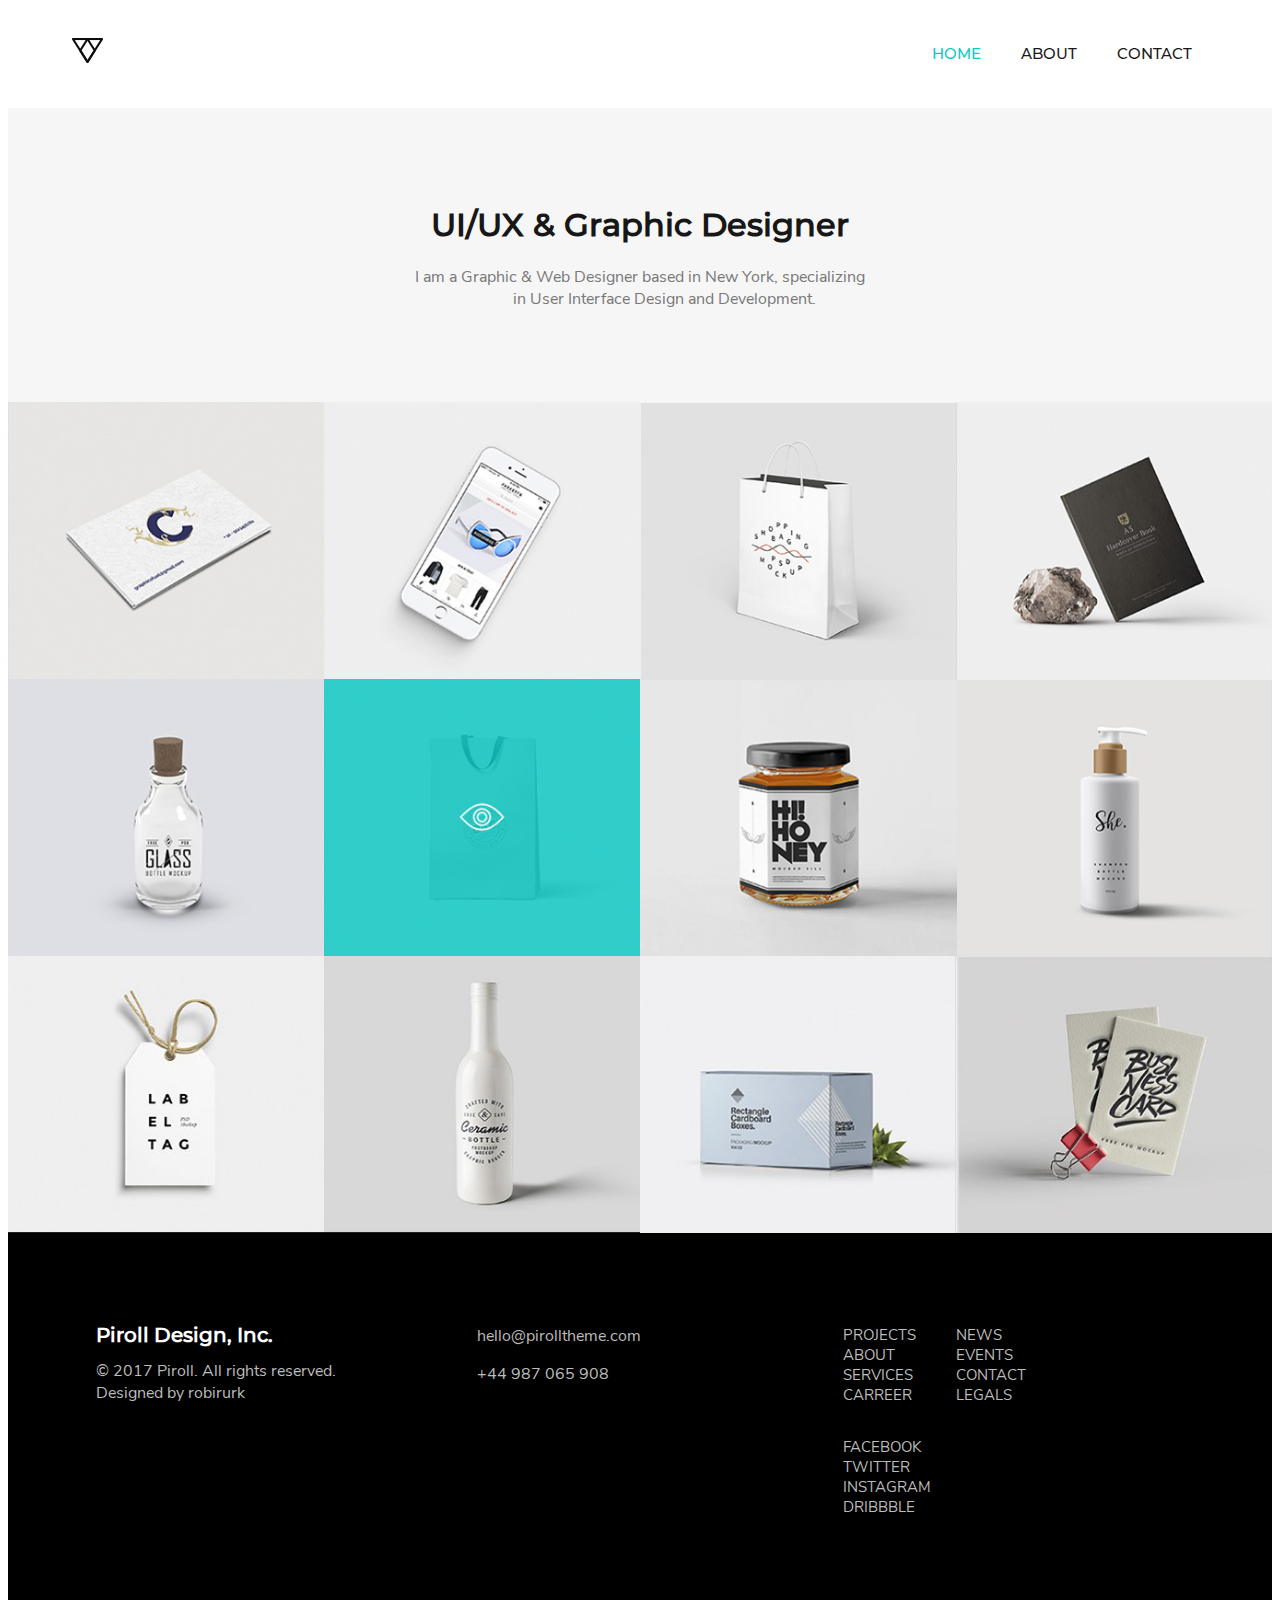
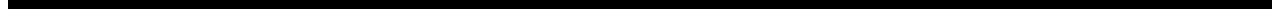
<file: Piroll-home.html>
<!DOCTYPE html>
<html>
<head>
    <title> Buổi 14 - Làm Piroll- Home </title>
    <meta charset="UTF-8">
    <meta name="viewport" content="width=device-width, initial-scale=1.0">

    <link rel="stylesheet" href="pirollcss.css">
    <style>
        /* Header */
        .ulheader {
            
            float: right;
            list-style: none;
            padding-right: 60px;
        }
        .ulheader li a {
            text-decoration: none;
            text-transform: uppercase;
            color: #191919;
            font-family: header;
            font-size: 15px;       
        }

        @font-face {
            font-family: header;
            src: url(Montserrat-Medium.otf)
        }
        .ulheader .home {
            color: #10c9c3;
        }

        .logo {
            line-height: 100px;
            float: left;
            padding-left: 5%;

            
        }
        .menuitems {
            float: left;
            padding: 20px;
        }
        header {
            box-sizing: border-box;
            overflow: auto;
            height: 100px;
        }
        /* section */

        #text {
            box-sizing: border-box;
            background-color: #f6f6f6;            
            text-align: center;
            
        }
        .text {
            box-sizing: border-box;
            padding: 6% 5% 6% 5%;
            text-align: center;
        }
        .text h1 {
            color: #171717;
            font-family: h1;
        }

        @font-face {
            font-family: h1;
            src: url(Montserrat-Medium.otf)
        }


        #text p {
            color: #787878;
            font-family: p;
        }

        @font-face {
            font-family: p;
            src: url(nunito-sans.regular.ttf)
        }
        /* row 1 -ảnh hàng 1: dùng display: flex */
        .images-row1 {
            display: flex;
            width: 100%;
            
        }

        .images-row1 img {
            width: 25%;
           
            
        }

        /* row2 - ảnh hàng 2 : dùng float */
        .images-row2 {
            overflow: auto;
            width: 100%;

        }

        .images-row2-5, .images-row2-6, .images-row2-7, .images-row2-8 {
            float: left;
            width: 25%;
        }
/* phần images này là cũ : vì đã chỉnh lại : nên phần này k dùng nữa */
        /* row 3 - ảnh hàng 3 : muốn dùng display: inline-block thì ta phải cho từng ảnh 1 thẻ div
        ->>> bất tiện : ta nên dùng float or flex */
        /* ta dùng flex */
        .images-row3 {
            display: flex;
            width: 100%;
        }

        .images-row3 img {
            width: 25%;
        }
            
        /* Footer */
            /* chỉnh font của từng khối */
            /* khối 1 */
        .k1 h1 {
            font-size: 20px;
            font-family: k1h1;
            color:#fff;
        }

        @font-face {
            font-family: k1h1;
            src: url(Montserrat-Medium.otf)
        }

        .k1 p {
            font-family: k1p;
            margin: 0;
            color: #bcbcbc;
        }
        @font-face {
            font-family: k1p;
            src: url(nunito-sans.regular.ttf)
        }
            /* khối 2 */
        .k2 p {
            font-family: k2p;
            margin-bottom: 0;
            color: #bcbcbc;
        }

        @font-face {
            font-family: k2p;
            src: url(nunito-sans.regular.ttf)
        }

            /* Khối 3 */
        




        /* Chỉnh vị trí các khối */
        footer {
            padding: 6% 7% 6% 7%;
            box-sizing: border-box;
            background-color: black;

        }
        .foot {
            overflow: auto;
            
        }
        
        .k1 {
            width: 35%;
            float: left;
        }
        .k2 {
            float: left;
            width: 30%;
            
        }
        .k3 {
            float: left;
            width: 35%;
            
        }

        .k3{
            overflow: auto;
            
        }

        .k3-1, .k3-2, .k3-3 {
            float: left;
            
            
            
        }

        .k3-1 ul, .k3-2 ul, .k3-3 ul{
            list-style: none;

        }

        .k3-1 ul a, .k3-2 ul a, .k3-3 ul a {
            text-decoration: none;
            color: #bcbcbc;
            font-family: k3;
            
        }

        @font-face {
            font-family: k3;
            src: url(nunito-sans.regular.ttf)
        }
        .k3-3 {
            padding-right: 25px;
        }



    </style>


</head>
<body>
    <header>
        <div class="logo">
            <img src="logo.jpg" alt="logo">
        </div>
        <ul class="ulheader">
            <li class="menuitems"><a class="home" href="#">Home</a></li>
            <li class="menuitems"><a href="file:///Users/mlh42/Documents/Front-end%20video/Buo%CC%82%CC%89i%2014/Piroll/Piroll-about%20.html" target="_blank">About</a></li>
            <li class="menuitems"><a href="#">Contact</a></li>
        </ul>        
    </header>
    <section id="text">
        <div class="text">
            <h1>UI/UX & Graphic Designer</h1>
            <pre><p> I am a Graphic & Web Designer based in New York, specializing 
            in User Interface Design and Development.</p></pre>
        </div>
    </section>
     
    <section id="images">
        <div class="img">
            <img src="02_Home1.jpg">
            <img src="02_Home2.jpg">
            <img src="02_Home3.jpg">
            <img src="02_Home4.jpg">
        </div>

        <div class="img">
            <img src="02_Home5.jpg">
            <img src="02_Home6.jpg">
            <img src="02_Home7.jpg">
            <img src="02_Home8.jpg">
            
        </div>

        <div class="img">
            <img src="02_Home9.jpg">
            <img src="02_Home10.jpg">
            <img src="02_Home11.jpg">
            <img src="02_Home12.jpg">
        </div>
    </section>

    <footer>
        <div class="foot">
            <!--khối 1-->
            <div class="k1">
                <h1>Piroll Design, Inc.</h1>
                <p>&#169; 2017 Piroll. All rights reserved.</p>
                <p>Designed by robirurk</p>
            </div>
            <!-- Khối 2-->
            <div class="k2">
                <p>hello@pirolltheme.com</p>
                <p>+44 987 065 908 </p>
            </div>
            <!-- Khối 3 -->
            <div class="k3">
                <div class="k3-1">
                    <ul>
                        <li><a href="#">Projects</a></li>
                        <li><a href="#">About</a></li>
                        <li><a href="#">Services</a></li>
                        <li><a href="#">Carreer</a></li>
                    </ul>
                </div>

                <div class="k3-2">
                    <ul>
                        <li><a href="#">News</a></li>
                        <li><a href="#">Events</a></li>
                        <li><a href="#">Contact</a></li>
                        <li><a href="#">Legals</a></li>
                    </ul>
                </div>

                <div class="k3-3">
                    <ul>
                        <li><a href="#">Facebook</a></li>
                        <li><a href="#">Twitter</a></li>
                        <li><a href="#">Instagram</a></li>
                        <li><a href="#">Dribbble</a></li>
                    </ul>
                </div>
            </div>
            
            
        </div>
    </footer>

    
</body>
</html>
</file>
<file: pirollcss.css>
/* Header */
        .ulheader {
            
            float: right;
            list-style: none;
            padding-right: 60px;
        }
        .ulheader li a {
            text-decoration: none;
            text-transform: uppercase;
            color: #191919;
            font-family: header;
            font-size: 15px;       
        }
        .logo {
            float: left;
            line-height: 100px;
            padding-left: 5%;
            
        }
        .menuitems {
            float: left;
            padding: 20px;
        }
        header {
            box-sizing: border-box;
            overflow: auto;
            height: 100px;
        }

        @font-face {
            font-family: header;
            src: url(Montserrat-Medium.otf)
        }
        .ulheader .home {
            color: #10c9c3;
        }
            /* header bài about */
        .ulheader .about {
            color: #10c9c3;
        }
/* header có navbar mới */
        ul {
            list-style: none;
        }


        ul li a {
            text-decoration: none;
            text-transform: uppercase;
            color: black;
            font-size: 15px;
            font-family: header;
            position: relative;
        }

        @font-face {
            font-family: header;
            src: url(Montserrat-Medium.otf)
            }

            header {
            background-color:white;
            overflow: auto;
            box-sizing:border-box;
        }


        .logo {
            float: left;
            line-height: 100px;
            padding-left: 5%;
            position: absolute;
        }

        .menuitems {    
            display: inline-block;
            padding: 25px;
        }

        .nav ul {
            float: right;
            margin-right: 25px;
        }

        ul li a {
            text-decoration: none;
            text-transform: uppercase;
            color: black;
            font-size: 15px;
            font-family: header;
            position: relative;
        }
        .nav ul .home {
            color: #10c9c3;
        }
        .nav #icon {
            font-size: 30px;
            line-height: 100px;
            float: right;
            margin-right: 40px;
            cursor: pointer;
            display: none;
        }
        /* đổi màu chữ about - header bài about */

        .nav ul .about {
            color: #10c9c3;
        }
        .nav ul .project {
            color: #10c9c3;
        }

        ul li a:before {
            position: absolute;
            content: '';
            left: 0;
            bottom: 0;
            height: 3px;
            width: 100%;
            background: black;
            transform: scaleX(0);
            transform-origin: right;
            transition: transform .4s linear;
        }

        ul li a:hover:before {
            transform: scaleX(1);
            transform-origin: left;
        }

        label #btn {
            color: black;
            font-size: 30px;
            float: right;
            line-height: 100px;
            margin-right: 40px;
            cursor: pointer;
            display: none;

        }
        #check {
            display: none;
        }


/* kết thúc header có navbar */


            /* header bài about chỉ chỉnh màu about - done */



            /* header bài contact */
        .ulheader .contact {
            color: #10c9c3;
        }
            /* kết thúc header bài contact */
        /* section */

        #text {
            box-sizing: border-box;
            background-color: #f6f6f6;            
            text-align: center;
            
        }
        .text {
            box-sizing: border-box;
            padding: 6% 5% 6% 5%;
            text-align: center;
        }

        .text h1 {
            color: #171717;
            font-family: h1;
        }

        @font-face {
            font-family: h1;
            src: url(Montserrat-Medium.otf)
        }


        .text p {
            color: #787878;
            font-family: p;
        }

        @font-face {
            font-family: p;
            src: url(nunito-sans.regular.ttf)
        }

    /* section của bài piroll-about : text-about */
        #text-about {
            box-sizing: border-box;
            
            background-image: url("about-pic1.jpg");
            background-size: cover;     
            background-repeat: no-repeat;    
            text-align: center;
            padding: 4% 5% 6% 5%;
        }
        .text-about h1 {
            color: white;
            font-family: h1;
            font-size: 40px;
        }

        @font-face {
            font-family: h1;
            src: url(Montserrat-Medium.otf)
        }


        .text-about p {
            color: white;
            font-family: p;
        }

        @font-face {
            font-family: p;
            src: url(nunito-sans.regular.ttf)
        }
        /* kết thúc section của bài about */

        /* Phần image bài Home : dùng float left */
        #images {
            overflow: auto;
        }
        .img img {
            float: left;
            width: 25%;
            
            
        }
           
            
        

 

     
        

        /* row 3 - ảnh hàng 3 : muốn dùng display: inline-block thì ta phải cho từng ảnh 1 thẻ div
        ->>> bất tiện : ta nên dùng float or flex */
        /* ta dùng flex */
       
            
        /* Footer */
            /* chỉnh font của từng khối */
            /* khối 1 */
        .k1 h1 {
            font-size: 20px;
            font-family: k1h1;
            color:#fff;
        }

        @font-face {
            font-family: k1h1;
            src: url(Montserrat-Medium.otf)
        }

        .k1 p {
            font-family: k1p;
            margin: 0;
            color: #bcbcbc;
        }
        @font-face {
            font-family: k1p;
            src: url(nunito-sans.regular.ttf)
        }
            /* khối 2 */
        .k2 p {
            font-family: k2p;
            margin-bottom: 0;
            color: #bcbcbc;
        }

        @font-face {
            font-family: k2p;
            src: url(nunito-sans.regular.ttf)
        }

            /* Khối 3 */
        




        /* Chỉnh vị trí các khối */
        footer {
            padding: 6% 7% 6% 7%;
            box-sizing: border-box;
            background-color: black;

        }
        .foot {
            overflow: auto;
            
        }
        
        .k1 {
            width: 35%;
            float: left;
        }
        .k2 {
            float: left;
            width: 30%;
            
        }
        .k3 {
            float: left;
            width: 35%;
            
        }



        .k3{
            overflow: auto;
            
        }

        .k3-1, .k3-2, .k3-3 {
            float: left;            
        }

        .k3-1 ul, .k3-2 ul, .k3-3 ul{
            list-style: none;

        }

        .k3-1 ul a, .k3-2 ul a, .k3-3 ul a {
            text-decoration: none;
            color: #bcbcbc;
            font-family: k3;
            
        }

        @font-face {
            font-family: k3;
            src: url(nunito-sans.regular.ttf)
        }
        .k3-2 {
            padding-right: 25px;
        }


        /* section phần icon - BÀI PIROLL ABOUT */
        #icon-ong {
            box-sizing: border-box;
            
            background-color: #10c9c3;
            color: white;
            font-family: section-icon;
            font-size: 15px;
            text-transform: uppercase;
            padding: 8% 5%;
        }

        .fa-briefcase, .fa-clock, .fa-star, .fa-heart {
            font-size: 35px;
        }

        #icon-ong p {
            margin-bottom: 0;
            margin-top: 0;
        }


        @font-face {
            font-family: section-icon;
            src: url(Montserrat-Medium.otf)
        }
        .icon-cha {
            display: fex;
            width: 100%;
            overflow: auto;
            margin-left: 4%;

            
        }

            /* xử lý từng khối icon */
        .icon-bag, .icon-clock, .icon-star, .icon-heart {
            display: flex;
            float: left;
            width: 25%;
        }
        .bag, .clock, .star, .heart {
            margin-right: 4%;
        }
        /* kết thúc phần section icon */

        /* section phần About-me */
        #about-me {
            overflow: auto;
            background-color: #f5f5f5;
            
            box-sizing: border-box;
            

        }

        .about-me-text {
            box-sizing: border-box;
            padding: 8% 8% 0 8%;
        }

        .about-me-pic, .about-me-text {
            float: left;
            width: 50%;
        }


        .about-me-text h1 {
            font-family: aboutme;
        }
        @font-face {
            font-family: aboutme;
            src: url(Montserrat-Medium.otf)
        }

        .about-me-text p {
            margin-top: 0;
            margin-bottom: 0;
            font-family: given;
            color: #787878;
            font-size: 15px;
        }
        @font-face {
            font-family: given;
            src: url(nunito-sans.regular.ttf)
        }


        /* kết thúc phần section about-me */

        /* phần section Project */
        #project {
            background-color: #ffffff;
            
            text-align: center;
            box-sizing: border-box;
            padding: 5%;

        }

        .project h1 {
            font-family: project-h1;
        }
        @font-face {
            font-family: project-h1;
            src: url(Montserrat-Medium.otf)
        }

        .project p {
            font-family: project-p;
            margin-top: 0;
            margin-bottom: 0;
            color: #787878;
            font-size: 15px;
        }
        @font-face {
            font-family: project-p;
            src: url(nunito-sans.regular.ttf);
        }

        button {
            color: white;
            background-color: #10c9c3;
            width: 150px;
            border: none;
            padding: 10px 20px;
            text-align: center;
            font-size: 16px;
            
        }
        /* kết thúc phần section của project bài piroll about */








        /* Bài mới */
        /* Section Pic của PIROLL PROJECT */
        .pro-text h1 {
            font-size: 30px;       
            font-family: light-h1;
        }
        @font-face {
            font-family: light-h1;
            src: url(Montserrat-Medium.otf)
        }

        .pro-text p {
            font-family: light-p;
            color: #787878;
            font-size: 15px;
            margin-top: 0;
            margin-bottom: 0;
        }
        @font-face {
            font-family: light-p;
            src: url(nunito-sans.regular.ttf)
        }

        b .bold {
            font-weight: bold;
        }

        #project-image {
            overflow: auto;
            box-sizing: border-box;
            background-color: #f6f6f6;
        }
        .proj, .project-img {
            float: left;
            width: 50%;
        }
        .project-img img {
            width: 100%;
            
        }
        .proj {
            padding: 6%;
        }
        .pro-text span {
            line-height: 30px;
        }

        

        /* kết thúc section pic của piroll project */

        /* Section của khối 3 priroll project */
        #pro-k3 {
            padding: 3%;
        }
        .pro-to {            
            display: flex;
            justify-content: space-between;
            
        }

        .k3-previous, .k3-next {
            text-transform: uppercase;
            font-size: 15px;
            font-family: k3-pro;

        }
        .k3-previous {
            margin-left: 6%;
        }
        .k3-next {
            margin-right: 6%;
        }
        @font-face {
            font-family: k3-pro;
            src: url(Montserrat-Medium.otf)
        }
        .k3-pic {
            padding: 1% 2% 0 0;
        }


        /* Bài contact */
        /* section info contact info */
        .contact-infor h1 {
            font-size: 30px;       
            font-family: infor-h1;
        }
        @font-face {
            font-family: infor-h1;
            src: url(Montserrat-Medium.otf)
        }

        .contact-infor p {
            font-family: infor-p;
            color: #787878;
            font-size: 15px;
            margin-top: 0;
            margin-bottom: 0;
            line-height: 22px;
        }
        @font-face {
            font-family: info-p;
            src: url(nunito-sans.regular.ttf)
        }

        #infor-big {
            background-color: #f5f5f5;
        }
        .infor {
            overflow: auto;
            width: 100%;
            box-sizing: border-box;
        }
        .contact-infor, .send {
            float: left;
                   
        }
        .contact-infor {
            width: 40%;
        }
        .send {
            width: 60%;
            box-sizing: border-box;
        }

        .infor {
            padding: 6% 6% 0 6%;
            box-sizing:border-box;
        }

            /* phần điền thông tin - send */
        
        .send {
            box-sizing:border-box;
        }
        .title {
            margin: 3% 0 3% 0;
        }
        .cmt {
            height: 150px;
        }
    
        .name, .mail, .title, .cmt {
            padding: 1.5% 0;
            border: none;
        }
        .title, .cmt {
            width: 98%;
            }
    
        /*Linh da chinh toi day*/
        .send {
            overflow: auto;
        }
        .name, .mail, .title, .cmt {
            float: left;
        }
        .name, .mail {
            width: 48%;
        }
        .name {
            margin-right: 2%;
        }
        .cmt {
            margin-bottom: 3%;
        }
        /*Linh da chinh */
        .button {
            width: 180px;
            height: 55px;
            background-color:#10c9c3;
            border: none;
            font-family: def;
            font-size: 15px;
            color: #ffffff;
        }
        /*Linh da chinh xong */
    







        /* kết thúc section contact info */


        /* section MAP - contact */
        #map {
            background-color: #f5f5f5;
        }
        .map {
            padding: 6%;
        }



/* bài onepage */



        /* section khối 1 onpage */
        .k1-image {
            height: 670px;
            box-sizing: border-box;
            background-image: url(onepage-pic3.jpg);
            background-size: cover;
            background-position: center;
            background-repeat: no-repeat;
        }
        #k1 {
            box-sizing:border-box;
        }
        .k1-onepage {

            margin: 6% 5% 0 65%;
            padding: 1%;
        }
        .k1-onepage h1 {
            font-size: 30px;       
            font-family: k1-h1;

        }
        @font-face {
            font-family: k1-h1;
            src: url(Montserrat-Medium.otf)
        }
        .k1-onepage p {
            font-family: k1-p;
            color: #787878;
            font-size: 15px;
            margin-top: 0;
            margin-bottom: 0;
            line-height: 22px;
        }
        @font-face {
            font-family: k1-p;
            src: url(nunito-sans.regular.ttf)
        }



        /* Kết thúc khối 1 */


        /* Section Khối thứ 2 - about us */
        #khoi2 {
            
            box-sizing: border-box;
        }
        .k2-onepage h1 {
            font-size: 30px;       
            font-family: k2-h1;
        }
        @font-face {
            font-family: k2-h1;
            src: url(Montserrat-Medium.otf)
        }

        .k2-onepage p {
            font-family: k2-p;
            color: #787878;
            font-size: 15px;
            margin-top: 0;
            margin-bottom: 0;
            line-height: 22px;
        }
        @font-face {
            font-family: k2-p;
            src: url(nunito-sans.regular.ttf)
        }
        .k2-onepage {
            text-align: center;
            padding: 6%;
        }
        /* kết thúc khối thứ 2 */



        /* Khối 3 Professional Skills */
        .skills h1 {
            font-family: k3-h1;

        }
        @font-face {
            font-family: k3-h1;
            src: url(Montserrat-Medium.otf)
        }


        .skills label {
            font-family: k3-label;

        }
        @font-face {
            font-family: k3-label;
            src: url(Montserrat-Medium.otf)
        }

        #khoi3 {
            
            
            box-sizing: border-box;
            overflow: auto;
            background-color: #f9f9f9;
        }
        .skills {
            width: 50%;
            box-sizing:border-box;
            padding: 11% 8% 0 5%;
            
            
            
        }
        .skill-pic, .skills {
            float: left;
            width: 50%;
        }
        .skill-pic {
            box-sizing:border-box;
            height: 570px;
                        
        }
        .skill-pic img {
            width: 100%;
            
        }
        #file, #file1, #file2 {
            width: 100%;
            color: #10c9c3;
            height: 10px;
        }





        /* Khối thứ 6 K 6 */

        #k6 {
            
            background-color: #f5f5f5;
            box-sizing:border-box;
            padding: 3%;
        }
        #k6 p {
            text-transform: uppercase;
            color: #8e8e8e;
            font-family: k6-p;
            font-size: 20px;
            text-align: center;
            margin-top: 0;
            margin-bottom: 0;
            
        }
        @font-face {
            font-family: k6-p;
            src: url(Montserrat-Medium.otf)
        }

        /* kết thúc khối 6 */


        /* Khối 7 có video */
        #k7 {
            
            box-sizing: border-box;
        }

        .k7-text {
            text-align: center;
            padding: 2%;

        }

        .k7-text h1 {
            font-size: 30px;       
            font-family: k7-h1;
        }
        @font-face {
            font-family: k7-h1;
            src: url(Montserrat-Medium.otf)
        }

        .k7-text p {
            font-family: k2-p;
            color: #787878;
            font-size: 15px;
            margin-top: 0;
            margin-bottom: 0;
            line-height: 22px;
        }
        @font-face {
            font-family: k2-p;
            src: url(nunito-sans.regular.ttf)
        }
        .k7-video {
            text-align: center;
            padding-bottom: 3%
            
        }



        /* Khối 8 toàn icon */
        #k8 {
            
            box-sizing: border-box;
            background-color: #f5f5f5;
            padding: 6%;
        }
        
            /* group 1 : dùng display flex */
        .group-1 {
            overflow: auto;
            text-align: center;            
        }
        .group-2 {
            margin-top: 2%;
        }

        .a {
            float: left;
            width: 25%;
        }
        .a i {
            font-size: 30px;
        }
            /* group 2: dùng float: left */
        .group-2 {
            overflow: auto;
            text-align: center;
        }
        .b {
            float: left;
            width: 25%;
        }
        .b i {
            font-size: 30px;
        }

            /* style cho kiểu chữ khối 8 */
        .a h3, .b h3 {
            font-family: k8-h3;
            text-transform: uppercase;
             

        }
        @font-face {
            font-family: k8-h3;
            src: url(Montserrat-Medium.otf)
        }
        .a p, .b p {
            font-family: k8-p;
            color: #787878;

        }
        @font-face {
            font-family: k8-p;
            src: url(nunito-sans.regular.ttf)
        }





        /* kết thúc khối 8 */



        /* Khối 9 */
        #k9 {
            background-color: #10c9c3;
            
            box-sizing: border-box;
            text-align: center;
            padding: 11% 6%;
        }

        #k9 h2 {
            font-size: 25px;       
            font-family: k9-h2;
            color: #fff;
            margin-top: 0;
            margin-bottom: 0;
            line-height: 35px;
        }
        @font-face {
            font-family: k9-h2;
            src: url(Montserrat-Medium.otf)
        }

        #k9 p {
            font-family: k2-p;
            color: #fff;
            font-size: 15px;
            margin-top: 0;
            margin-bottom: 0;
            line-height: 22px;
            text-transform: uppercase;
        }
        @font-face {
            font-family: k2-p;
            src: url(nunito-sans.regular.ttf)
        }


        /* Khối 10 - client */
        #k10 {
            
            box-sizing: border-box;
            padding: 4%;
        }
        .client {
            display: flex;
           
        }
        .client1, .client2, .client3, .client4, .client5 {
            width: 20%;
            text-align: center;
        }

        /* Khối 11 - Need a Project? */
        #k11 {
            
            box-sizing: border-box;
            background-color: #f5f5f5;
        }
        .table {
            text-align: center;
            width: 70%;
            margin: auto;
            padding-bottom: 5%;
        }
        .k11-text {
            text-align: center;  
            padding-top: 5%;
            padding-bottom: 2%;
        }
        .k11-text h1 {
            font-size: 25px;       
            font-family: k11-h1;
            
            margin-top: 0;

            line-height: 35px;
        }
        @font-face {
            font-family: k11-h1;
            src: url(Montserrat-Medium.otf)
        }

        .k11-text p {
            font-family: k11-p;
            color: #787878;
            font-size: 15px;
            margin-top: 0;
            margin-bottom: 0;
            line-height: 22px;
        }
        @font-face {
            font-family: k11-p;
            src: url(nunito-sans.regular.ttf)
        }

        .table button {         
            color: white;
            background-color: #10c9c3;
            width: 200px;
            border: none;
            padding: 15px 20px;
            text-align: center;
            font-size: 16px;
            text-transform: uppercase;
            font-family: k11-button;
        }
        @font-face {
            font-family: k11-button;
            src: url(Montserrat-Medium.otf)
        }


        /* Mobile nav */
            .nav__bars-btn {
                width: 28px;
                height: 28px;
                color: black;
            }




/* responsive từng bài */
        @media screen and (max-width: 1040px) {
            .nav .logo {
                font-size: 32px;
                padding-left: 50px;
            }
        }
        @media screen and (max-width: 909px) {

    /* bài HOME */
            
            /* section bài piroll-home */
                /* header */
                .nav .logo {
                    font-size: 32px;
                }
                .nav #icon {
                    display: block;
                }

                .nav ul {
                    position : fixed;
                    width: 100%;
                    height: 100vh;
                    background:#f5f5f5;
                    top: 80px;
                    left: -100%;
                    text-align: center;
                    transition: all .5s;
                }

                .nav ul li {
                    display: block;
                }

                .nav ul.show {
                    left : 0;
                }
                
                .nav ul li a {
                    font-size: 24px;
                    
                }

                

                .text h1 {
                    font-size: 25px;
                }
                .text p {
                    font-size: 15px;
                }
                /* text */


                /* images */
            .img img {
                width: 33.33%;
                
            }
           
           
            .k3-1, .k3-2 {
                display: none;
            }
            .k1, .k2 {
                width: 40%;
            }
            .foot .k3 {
                width: 20%;
                margin: 0;
                padding: 0;
            }
    /* bài About */
            #text-about {
                background-image: none;
            }
            .text-about h1, .text-about p {
                color: black;
            }

            /* icon */
            .icon-bag, .icon-clock, .icon-star, .icon-heart {
                width: 50%;
                

            }
            .icon-bag, .icon-clock {
                padding-bottom: 2%;
            }
            /* about-me bài about */
            .about-me-pic, .about-me-text {
                
                width: 100%;
            }
            .about-me-text {
                padding-left: 10%;
            }

                /* bài contact */
        /*CONTACT LINH CHINH*/
            .contact-infor {
                width: 100%;
            
                text-align: center;
            }
            .send {
                width: 98%;
                padding: 1%;
            }
            .send .button {
                margin-left: 40%;
            }
        /*PROJECT LINH SUA*/
            .proj, .project-img {
                width: 100%;
            }
            .project-img img {
                width: 100%;
                
            } 
            .proj {
                text-align: center;
            }      
            .nav ul li a {
                font-size: 13px;
            }
            .k3-pic {
                padding-top: 2%;
            }


    /* bài onepage */
            /* Khối 1 */
            .k1-image {
                background-image: none;
                height: 300px;
            }
            .k1-onepage {
                margin: auto;
                text-align: center;
            }

            /* Khối 3 */
            .skills, .skill-pic {
                width: 100%;
            }
            .skills {
                padding: 4%
            }

            /* Khối 4 */
            #icon-ong {
                padding-left: 15%
            }


            /* Khối 7 video */
            video {
                height: 400px;
            }

            /* Khối 8 ui/ux design */
            .a, .b {
                width: 50%;
            }
            

            
        }


        @media screen and (max-width: 480px) {
    
        /* Mobile nav */

            .nav ul li a {
                font-size: 3px;
            }

            .img img {
                width: 50%;
                padding: 0;
            }
            .k1, .k2 {
                width: 50%;
            }
            label #btn {
                display: block;
            }
            ul {
                position: fixed;
                width: 100%;
                height: 100vh;
                background: pink;
                top: 80px;
                left: -100%;
                text-align: center;
                transition: all .5s;
            }
            .nav ul li {
                display: block;
                margin: 20px 0;
                line-height: 0px;
            }
            .nav ul li a {
                font-size: 17px;
            }
            #check:checked ~ ul {
                left: 0;
                
            }
            
        

        /* bài about */
            .text-about h1 {
                font-size: 23px;
            
            }
            .text-about p {
                font-size: 13px;
            
            }
            .icon-bag, .icon-clock, .icon-star, .icon-heart {
                width: 100%;
            }
            .icon-bag, .icon-clock, .icon-star {
                margin-bottom: 2%;
            }
            /* ảnh */
            .about-me-pic img {
                width: 100%;
                height: 400px;
            }
        /* bài con tact */
        /*CONTACT Linh Chinh*/
        .send .button {
            margin-left: 25%;
            }

        /* bài onepage */
            /* Khối 7 */
            video {
                height: 250px;
            }
            
        }
</file>
